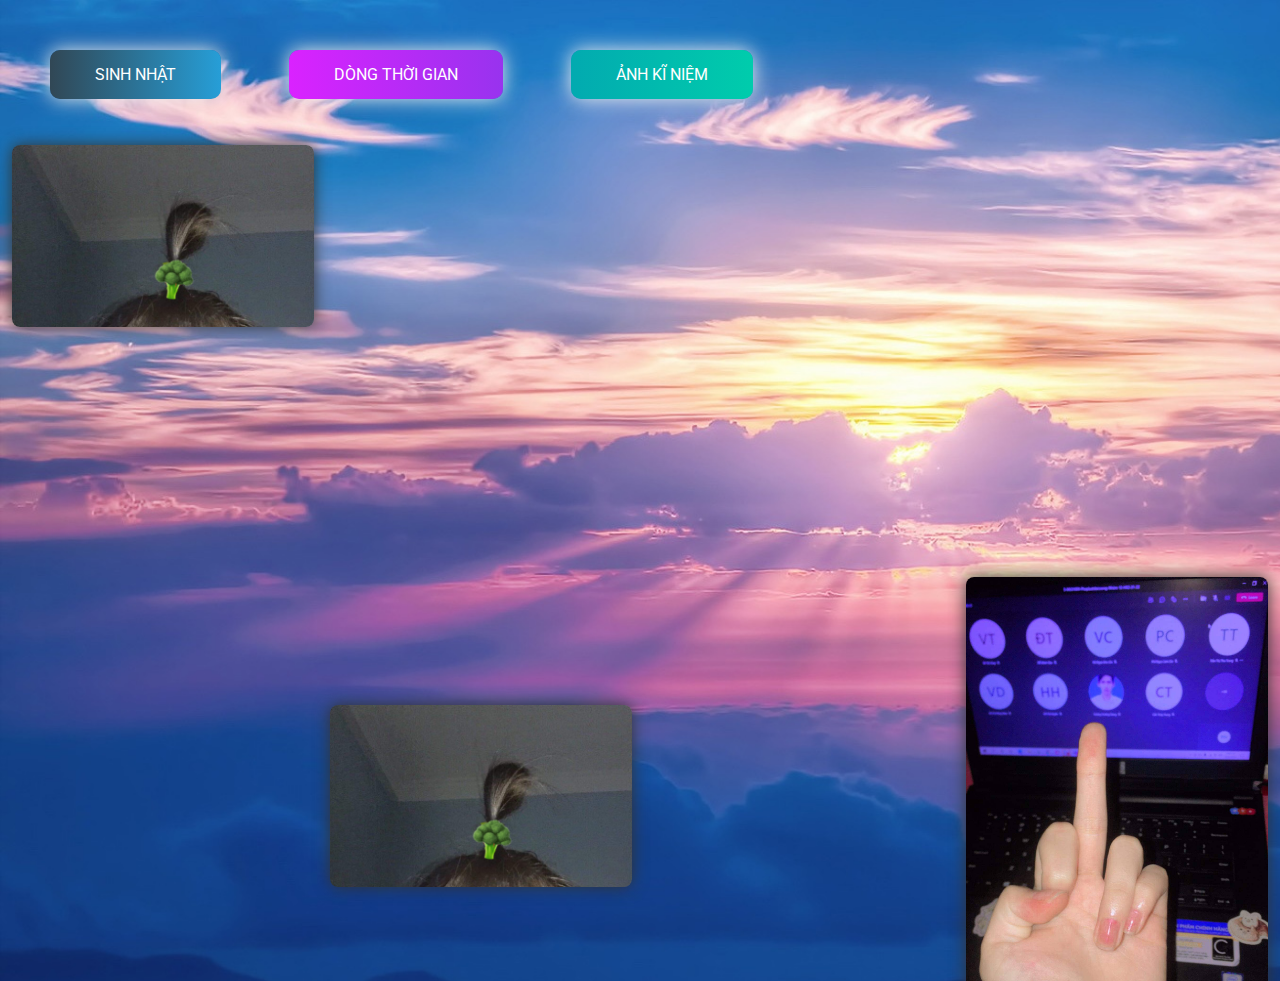
<file: gallery.html>
<!DOCTYPE html>
<html lang="en">
    <head>
        <meta charset="UTF-8" />
        <meta name="viewport" content="width=device-width, initial-scale=1.0" />
        <meta http-equiv="X-UA-Compatible" content="ie=edge" />
        <link rel="icon" type="image/png" href="./img/CILKGax.png" />
        <!-- Tiêu đề của trang ảnh kĩ niệm -->
        <title>Ảnh Bé Iu</title>
        <link rel="stylesheet" href="./css/gallery.css" />
        <link rel="stylesheet" href="./css/style.css" />
    </head>
    <body>
        <div class="buttons">
            <a href="index.html" class="btn btn-bir">Sinh nhật</a>
            <a href="timeline.html" class="btn btn-timeline">Dòng thời gian</a>
            <a href="gallery.html" class="btn btn-gallery">Ảnh kĩ niệm</a>
        </div>

        <!-- 6. Thay tất cả bằng hình ảnh của bạn -->
        <div class="gallery" id="gallery">
            <div class="gallery-item">
                <div class="content"><img src="./img/anh_ha_2.png" alt="" /></div>
            </div>
            <div class="gallery-item">
                <div class="content"><img src="./img/anh_ha_1.jpg" alt="" /></div>
            </div>
             <div class="gallery-item">
                <div class="content"><img src="./img/anh_ha_3.jpg" alt="" /></div>
            </div>
            <div class="gallery-item">
                <div class="content"><img src="./img/anh_ha_4.jpg" alt="" /></div>
            </div>
            <div class="gallery-item">
                <div class="content"><img src="./img/anh_ha_45.jpg" alt="" /></div>
            </div>

            <div class="gallery-item">
                <div class="content"><img src="./img/anh_ha_6.jpg" alt="" /></div>
            </div>

            <div class="gallery" id="gallery">
                <div class="gallery-item">
                    <div class="content"><img src="./img/anh_ha_2.png" alt="" /></div>
                </div>
                <div class="gallery-item">
                    <div class="content"><img src="./img/anh_ha_1.jpg" alt="" /></div>
                </div>
                 <div class="gallery-item">
                    <div class="content"><img src="./img/anh_ha_3.jpg" alt="" /></div>
                </div>
                <div class="gallery-item">
                    <div class="content"><img src="./img/anh_ha_4.jpg" alt="" /></div>
                </div>
                <div class="gallery-item">
                    <div class="content"><img src="./img/anh_ha_45.jpg" alt="" /></div>
                </div>
    
                <div class="gallery-item">
                    <div class="content"><img src="./img/anh_ha_6.jpg" alt="" /></div>
                </div>

       
        </div>
        <!-- Phần nhạc -->
        <audio id="player" autoplay loop>
            <source src="./music/music.mp3" type="audio/mp3" />
        </audio>
    </body>

    <script src="./js/gallery.js"></script>
</html>
</file>
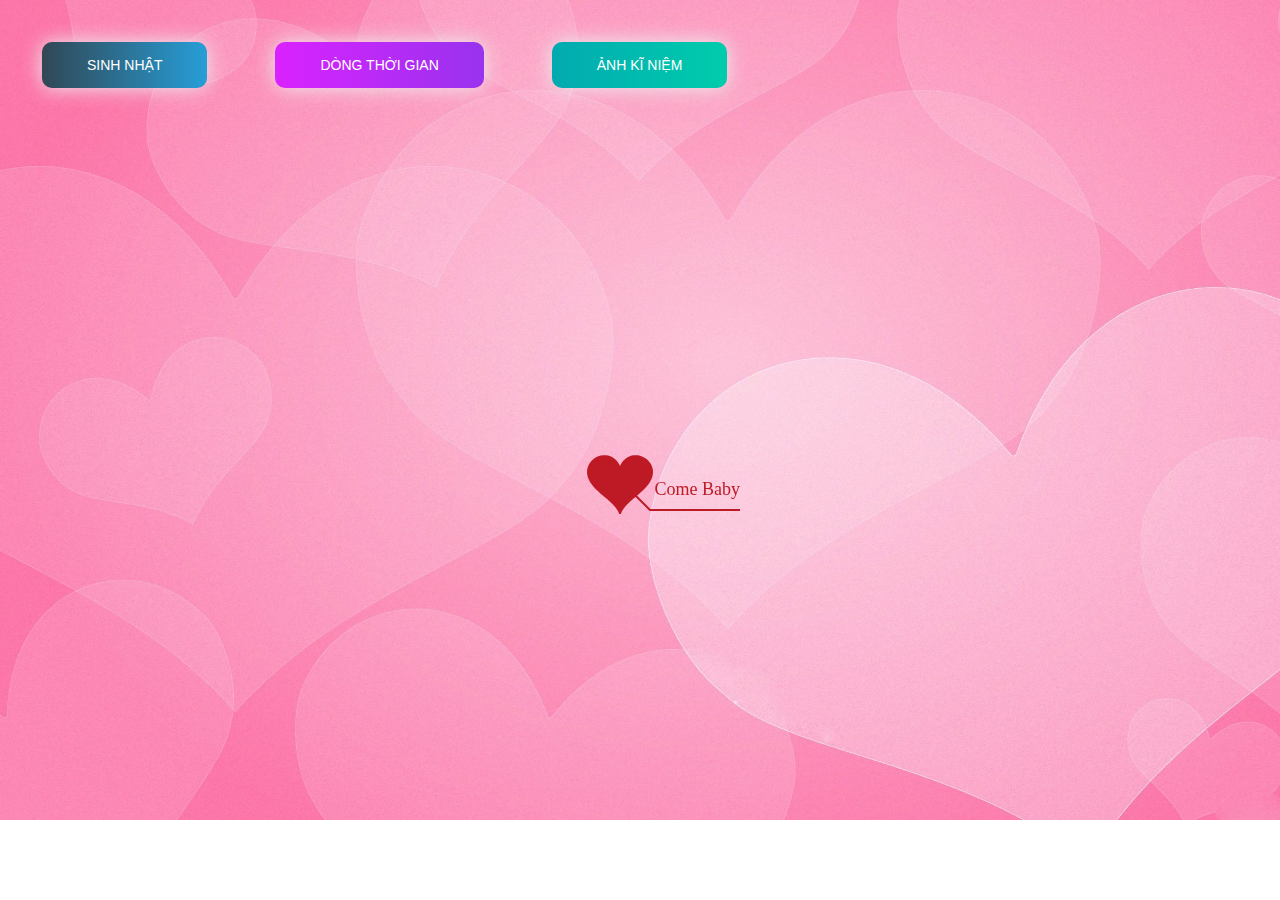
<file: timeline.html>
﻿<!DOCTYPE html PUBLIC "-//W3C//DTD XHTML 1.0 Strict//EN" "http://www.w3.org/TR/xhtml1/DTD/xhtml1-strict.dtd">
<html xml:lang="en" xmlns="http://www.w3.org/1999/xhtml">
<head>
		<meta http-equiv="Content-Type" content="text/html; charset=UTF-8">
		<link rel="icon" type="image/png" href="./img/CILKGax.png">
        <!-- Tiêu đề của trang dòng thời gian -->
		<title>Thời gian đã trải qua</title>	    
        <link type="text/css" rel="stylesheet" href="./css/default.css">
        <link rel="stylesheet" href="./css/style.css">
		<script type="text/javascript" src="./js/jquery.min.js"></script>
		<script type="text/javascript" src="./js/jscex.min.js"></script>
		<script type="text/javascript" src="./js/jscex-parser.js"></script>
		<script type="text/javascript" src="./js/jscex-jit.js"></script>
		<script type="text/javascript" src="./js/jscex-builderbase.min.js"></script>
		<script type="text/javascript" src="./js/jscex-async.min.js"></script>
		<script type="text/javascript" src="./js/jscex-async-powerpack.min.js"></script>
		<script type="text/javascript" src="./js/functions.js" charset="utf-8"></script>
		<script type="text/javascript" src="./js/love.js" charset="utf-8"></script>
	    <style type="text/css"></style>

</head>
    <body>
        <div class="buttons">
            <a href="index.html" class="btn btn-bir">Sinh nhật</a>
            <a href="timeline.html" class="btn btn-timeline">Dòng thời gian</a>
            <a href="gallery.html" class="btn btn-gallery">Ảnh kĩ niệm</a>
        </div>
        <div id="main">
             <div id="wrap">
                <div id="text">
			        <div id="code">
					<!-- 4. CHỈNH SỬA LỜI CHÚC CỦA BẠN TẠI ĐÂY-->
			      <font color="#3500ff"><span class="say">Chúc mừng sinh nhật bảo bối của ănnn</span><br>
						<span class="say">Em có nhớ chúng ta yêu nhau được bao nhiêu ngày không ?</span><br>
						<span class="say">Anh thì nhớ rất rõ đấy.</span><br>
						<span class="say"> </span><br>
						<span class="say">Người ta nói bệnh nào cũng có thuốc chữa</span><br>
						<span class="say">Anh đã không tin điều đó nữa đến khi anh gặp em</span><br>
						<span class="say">Anh đã phát hiện ra anh đã mang một căn bệnh mà có lẽ,</span><br>
						<span class="say">Có lẽ sẽ không bao giờ có thuốc điều trị</span><br>
						<span class="say">Đó là căn bệnh hạnh phúc nhất mà anh mai mắn được mắc phải</span><br>
						<span class="say">Đó là bệnh yêu em quá nhiều</span><br>
						<span class="say">Yêu em cho đến khi nào anh không còn tồn tại <3</span><br>
						<span class="say">Hãy cứ tin em nhé.</span><br>
						<span class="say">Chúc em sinh nhật vui vẽ.</span><br>
						<span class="say"> </span><br>
                        <span class="say"><span class="space"></span> -- Anh yêu Em --</span>
			  </font></p>
      </div>
                </div>
                <div id="clock-box">
					<span class="STYLE1"> Thời gian đã yêu em</span>  <!--Có thể thay đổi chổ này thành số tuổi của người bạn muốn chúc -->
                  <div id="clock"></div>
              </div>
                <canvas id="canvas" width="1100" height="680"></canvas>
            </div>
            
        </div>

    <!-- Phần nhạc -->
    <audio id="player" autoplay loop>
        <source src="./music/music.mp3" type="audio/mp3" />
    </audio>
    <script>
    (function(){
        var canvas = $('#canvas');
		
        if (!canvas[0].getContext) {
            $("#error").show();
            return false;        }

        var width = canvas.width();
        var height = canvas.height();        
        canvas.attr("width", width);
        canvas.attr("height", height);
        var opts = {
            seed: {
                x: width / 2 - 20,
                color: "rgb(190, 26, 37)",
                scale: 2
            },
            branch: [
                [535, 680, 570, 250, 500, 200, 30, 100, [
                    [540, 500, 455, 417, 340, 400, 13, 100, [
                        [450, 435, 434, 430, 394, 395, 2, 40]
                    ]],
                    [550, 445, 600, 356, 680, 345, 12, 100, [
                        [578, 400, 648, 409, 661, 426, 3, 80]
                    ]],
                    [539, 281, 537, 248, 534, 217, 3, 40],
                    [546, 397, 413, 247, 328, 244, 9, 80, [
                        [427, 286, 383, 253, 371, 205, 2, 40],
                        [498, 345, 435, 315, 395, 330, 4, 60]
                    ]],
                    [546, 357, 608, 252, 678, 221, 6, 100, [
                        [590, 293, 646, 277, 648, 271, 2, 80]
                    ]]
                ]] 
            ],
            bloom: {
                num: 700,
                width: 1080,
                height: 650,
            },
            footer: {
                width: 1200,
                height: 5,
                speed: 10,
            }
        }

        var tree = new Tree(canvas[0], width, height, opts);
        var seed = tree.seed;
        var foot = tree.footer;
        var hold = 1;

        canvas.click(function(e) {
            var offset = canvas.offset(), x, y;
            x = e.pageX - offset.left;
            y = e.pageY - offset.top;
            if (seed.hover(x, y)) {
                hold = 0; 
                canvas.unbind("click");
                canvas.unbind("mousemove");
                canvas.removeClass('hand');
            }
        }).mousemove(function(e){
            var offset = canvas.offset(), x, y;
            x = e.pageX - offset.left;
            y = e.pageY - offset.top;
            canvas.toggleClass('hand', seed.hover(x, y));
        });

        var seedAnimate = eval(Jscex.compile("async", function () {
            seed.draw();
            while (hold) {
                $await(Jscex.Async.sleep(10));
            }
            while (seed.canScale()) {
                seed.scale(0.95);
                $await(Jscex.Async.sleep(10));
            }
            while (seed.canMove()) {
                seed.move(0, 2);
                foot.draw();
                $await(Jscex.Async.sleep(10));
            }
        }));

        var growAnimate = eval(Jscex.compile("async", function () {
            do {
    	        tree.grow();
                $await(Jscex.Async.sleep(10));
            } while (tree.canGrow());
        }));

        var flowAnimate = eval(Jscex.compile("async", function () {
            do {
    	        tree.flower(2);
                $await(Jscex.Async.sleep(10));
            } while (tree.canFlower());
        }));

        var moveAnimate = eval(Jscex.compile("async", function () {
            tree.snapshot("p1", 240, 0, 610, 680);
            while (tree.move("p1", 500, 0)) {
                foot.draw();
                $await(Jscex.Async.sleep(10));
            }
            foot.draw();
            tree.snapshot("p2", 500, 0, 610, 680);

            canvas.parent().css("background", "url(" + tree.toDataURL('image/png') + ")");
            canvas.css("background", "#ffe");
            $await(Jscex.Async.sleep(300));
            canvas.css("background", "none");
        }));

        var jumpAnimate = eval(Jscex.compile("async", function () {
            var ctx = tree.ctx;
            while (true) {
                tree.ctx.clearRect(0, 0, width, height);
                tree.jump();
                foot.draw();
                $await(Jscex.Async.sleep(25));
            }
        }));

        var textAnimate = eval(Jscex.compile("async", function () {
		    var together = new Date();
		    var year = 2022, month = 8, day = 8;  // 5. thay đổi ngày tháng năm yêu nhau tại đây hoặc ngày sinh của người mà bạn muốn chúc
		    together.setFullYear(year, month - 1, day); 			
		    together.setHours(0);							
		    together.setMinutes(0);				
		    together.setSeconds(0);					
		    together.setMilliseconds(0);			

		    $("#code").show().typewriter();
            $("#clock-box").fadeIn(500);
            while (true) {
                timeElapse(together);
                $await(Jscex.Async.sleep(1000));
            }
        }));

        var runAsync = eval(Jscex.compile("async", function () {
            $await(seedAnimate());
            $await(growAnimate());
            $await(flowAnimate());
            $await(moveAnimate());

            textAnimate().start();

            $await(jumpAnimate());
        }));

        runAsync().start();
    })();
    </script>
</div>
</body>
</html>
</file>
<file: css/gallery.css>
body {
    /* Ảnh nền của trang thứ 3 */
    background: url("../img/last.jpg");
    background-repeat: no-repeat;
    background-size: cover;
  }
  .hello {
    opacity: 1 !important;
  }
  .full {
    position: fixed;
    left: 0;
    top: 0;
    width: 100%;
    height: 100%;
    z-index: 1;
  }
  .full .content {
    background-color: rgba(0,0,0,0.75) !important;
    height: 100%;
    width: 100%;
    display: grid;
  }
  .full .content img {
    left: 50%;
    transform: translate3d(0, 0, 0);
    animation: zoomin 1s ease;
    max-width: 100%;
    max-height: 100vh;
    margin: auto;
  }
  .byebye {
    opacity: 0;
  }
  .byebye:hover {
    transform: scale(0.2) !important;
  }
  .gallery {
    display: grid;
    grid-column-gap: 8px;
    grid-row-gap: 8px;
    grid-template-columns: repeat(auto-fill, minmax(250px, 1fr));
    grid-auto-rows: 8px;
  }
  .gallery img {
    max-width: 100%;
    border-radius: 8px;
    box-shadow: 0 0 16px #333;
    transition: all 1.5s ease;
  }
  .gallery img:hover {
    box-shadow: 0 0 32px #333;
  }
  .gallery .content {
    padding: 4px;
  }
  .gallery .gallery-item {
    transition: grid-row-start 300ms linear;
    transition: transform 300ms ease;
    transition: all 0.5s ease;
    cursor: pointer;
  }
  .gallery .gallery-item:hover {
    transform: scale(1.025);
  }
  @media (max-width: 600px) {
    .gallery {
      grid-template-columns: repeat(auto-fill, minmax(30%, 1fr));
    }
  }
  @media (max-width: 400px) {
    .gallery {
      grid-template-columns: repeat(auto-fill, minmax(50%, 1fr));
    }
  }
  @-moz-keyframes zoomin {
    0% {
      max-width: 50%;
      transform: rotate(-30deg);
      filter: blur(4px);
    }
    30% {
      filter: blur(4px);
      transform: rotate(-80deg);
    }
    70% {
      max-width: 50%;
      transform: rotate(45deg);
    }
    100% {
      max-width: 100%;
      transform: rotate(0deg);
    }
  }
  @-webkit-keyframes zoomin {
    0% {
      max-width: 50%;
      transform: rotate(-30deg);
      filter: blur(4px);
    }
    30% {
      filter: blur(4px);
      transform: rotate(-80deg);
    }
    70% {
      max-width: 50%;
      transform: rotate(45deg);
    }
    100% {
      max-width: 100%;
      transform: rotate(0deg);
    }
  }
  @-o-keyframes zoomin {
    0% {
      max-width: 50%;
      transform: rotate(-30deg);
      filter: blur(4px);
    }
    30% {
      filter: blur(4px);
      transform: rotate(-80deg);
    }
    70% {
      max-width: 50%;
      transform: rotate(45deg);
    }
    100% {
      max-width: 100%;
      transform: rotate(0deg);
    }
  }
  @keyframes zoomin {
    0% {
      max-width: 50%;
      transform: rotate(-30deg);
      filter: blur(4px);
    }
    30% {
      filter: blur(4px);
      transform: rotate(-80deg);
    }
    70% {
      max-width: 50%;
      transform: rotate(45deg);
    }
    100% {
      max-width: 100%;
      transform: rotate(0deg);
    }
  }
</file>
<file: css/style.css>
@import url("https://fonts.googleapis.com/css2?family=Roboto:ital,wght@0,100;0,300;0,400;0,500;0,700;1,300;1,400&display=swap");

html {
    scroll-behavior: smooth;
    font-family: "Roboto", sans-serif;
}

a {
    text-decoration: none;
}

.page__main {
    /* Ảnh nền của trang đầu tiên nếu bạn muốn đổi thì đổi tại đây */
    background-image: url("../img/background.png");
    background-repeat: no-repeat;
    margin: 0;
    padding: 0;
    background-size: cover;
    background-position-y: -18rem;
}
.buttons {
    display: flex;
    column-gap: 3rem;
    padding: 2rem;
}

.btn-bir:hover {
    background-position: right center;
    color: #fff;
    text-decoration: none;
}

.btn-bir {
    background-image: linear-gradient(
        to right,
        #314755 0%,
        #26a0da 51%,
        #314755 100%
    );
    margin: 10px;
    padding: 15px 45px;
    text-align: center;
    text-transform: uppercase;
    transition: 0.5s;
    background-size: 200% auto;
    color: white;
    box-shadow: 0 0 20px #eee;
    border-radius: 10px;
    display: block;
}

.btn-timeline {
    background-image: linear-gradient(
        to right,
        #da22ff 0%,
        #9733ee 51%,
        #da22ff 100%
    );
}
.btn-timeline {
    margin: 10px;
    padding: 15px 45px;
    text-align: center;
    text-transform: uppercase;
    transition: 0.5s;
    background-size: 200% auto;
    color: white;
    box-shadow: 0 0 20px #eee;
    border-radius: 10px;
    display: block;
}

.btn-timeline:hover {
    background-position: right center; 
    color: #fff;
    text-decoration: none;
}

.btn-gallery {
    background-image: linear-gradient(
        to right,
        #02aab0 0%,
        #00cdac 51%,
        #02aab0 100%
    );
}
.btn-gallery {
    margin: 10px;
    padding: 15px 45px;
    text-align: center;
    text-transform: uppercase;
    transition: 0.5s;
    background-size: 200% auto;
    color: white;
    box-shadow: 0 0 20px #eee;
    border-radius: 10px;
    display: block;
}

.btn-gallery:hover {
    background-position: right center; /* change the direction of the change here */
    color: #fff;
    text-decoration: none;
}

.cover {
    width: 240px;
    height: 240px;
   
    box-shadow: 0 0 30px #eee;
    position: absolute;
    margin-top: 3rem;
    left: calc(50% - 100px);
  
    border-radius: 120px;
    border: 5px solid rgb(255, 17, 0);
}
</file>
<file: css/default.css>
body {
    margin: 0;
    padding: 0;
    /* Ảnh nền của trang thứ 2 nếu bạn muốn thay đổi thì nó tại đây */
    background-image: url("../img/9SHW2XH.jpg");
    background-size: cover;
    background-repeat: no-repeat;
    font-size: 14px;
    font-family: "sans-serif", "sans-serif", sans-serif;
    color: #660086;
    overflow: auto;
}
a {
    color: #00ff45;
    font-size: 14px;
    text-decoration: none;
}
#main {
    width: 100%;
}
#wrap {
    position: relative;
    margin: 0 auto;
    width: 1100px;
    height: 680px;
    margin-top: 10px;
}
#text {
    width: 400px;
    height: 425px;
    left: 60px;
    top: 80px;
    position: absolute;
}
#code {
    display: none;
    font-size: 16px;
}
#clock-box {
    position: absolute;
    left: 60px;
    top: 550px;
    font-size: 28px;
    display: none;
}
#clock-box a {
    font-size: 28px;
    text-decoration: none;
}
#clock {
    margin-left: 48px;
}
#clock .digit {
    font-size: 64px;
}
#canvas {
    margin: 0 auto;
    width: 1100px;
    height: 680px;
}
#error {
    margin: 0 auto;
    text-align: center;
    margin-top: 60px;
    display: none;
}
.hand {
    cursor: pointer;
}
#code {
    width: 500px;
    color: #3b6900;
    font-family: cursive;
}
.space {
    margin-right: 150px;
}
</file>
